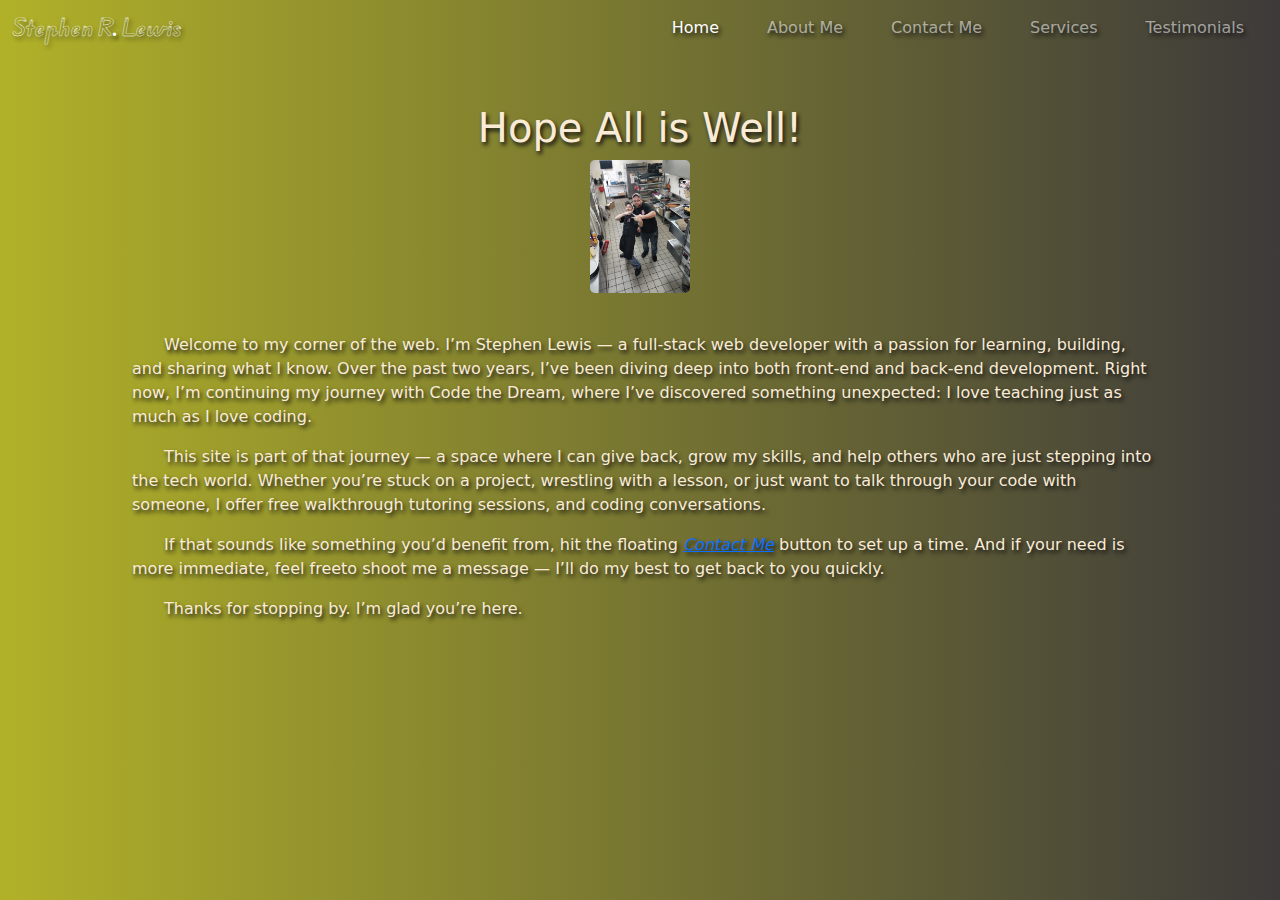
<file: index.html>
<!DOCTYPE html>
<html lang="en">
<head>
    <meta charset="UTF-8">
    <meta name="viewport" content="width=device-width, initial-scale=1.0">
    <link rel="stylesheet" href="https://cdnjs.cloudflare.com/ajax/libs/bootstrap/5.3.3/css/bootstrap.min.css">
    <link href="./css/style.css" rel="stylesheet">
    <title>Empowered by GoDaddy</title>
</head>
<body>
    

    <nav class="navbar navbar-expand-md navbar-dark">
    <div class="container-fluid">
        <!-- brand/logo -->
        <a class="navbar-brand home" href="#">Stephen R. Lewis</a>
        <!-- hamburger button setup -->
        <button class="navbar-toggler mx-3" type="button" data-bs-toggle="collapse" data-bs-target="#hamTarget"
        aria-controls="hamTarget" aria-expanded="false" aria-label="Toggle navigation">
        <span class="navbar-toggler-icon"></span>
    </button>
    <div class="collapse navbar-collapse justify-content-end" id="hamTarget">
        <div class="navbar-nav">
                <a class="home nav-link mx-3 active" aria-current="page" href="#">Home</a>
                <a class="mx-3 nav-link" href="./html/aboutMe.html">About Me</a>
                <a class="mx-3 nav-link" href="./html/contactMe.html">Contact Me</a>
                <a class="mx-3 nav-link" href="./html/services.html">Services</a>
                <a class="mx-3 nav-link" href="./html/testimonials.html">Testimonials</a>
            </div>
         </div><!--actaul nav-->
    </div><!--end container-->
</nav><!--end nav-->

    <div class="container">
        <div class="d-flex flex-column justify-content-start align-items-center">
            <div class="mt-5">
                <h1>Hope All is Well!</h1>
            </div>
            <div class="">
                <img class-="img-fluid" src="./css/Assets/img5.jpg">
            </div>
            
            <div class="essay-format">
                <p>Welcome to my corner of the web. I’m Stephen Lewis — a full-stack web developer with a passion for learning, building, and sharing what I know. Over the past two years, I’ve been diving deep into both front-end and back-end development. Right now, I’m continuing my journey with Code the Dream, where I’ve discovered something unexpected: I love teaching just as much as I love coding.<br/></p>
                    
                <p>This site is part of that journey — a space where I can give back, grow my skills, and help others who are just stepping into the tech world. Whether you’re stuck on a project, wrestling with a lesson, or just want to talk through your code with someone, I offer free walkthrough tutoring sessions, and coding conversations.<br/></p>
                    
                <p>If that sounds like something you’d benefit from, hit the floating <a  href="./html/contactMe.html"class="contactMe"><srtong><em>Contact Me</em></srtong></a> button to set up a time. And if your need is more immediate, feel freeto shoot me a message — I’ll do my best to get back to you quickly.<br/></p>
                            
    <p>Thanks for stopping by. I’m glad you’re here.</p>
                        
                
            </div>
        </div>
        

    </div>
<!-- end of container -->














    <script src="https://cdnjs.cloudflare.com/ajax/libs/bootstrap/5.3.3/js/bootstrap.bundle.min.js" integrity="sha512-7Pi/otdlbbCR+LnW+F7PwFcSDJOuUJB3OxtEHbg4vSMvzvJjde4Po1v4BR9Gdc9aXNUNFVUY+SK51wWT8WF0Gg==" crossorigin="anonymous" referrerpolicy="no-referrer"></script>
    <scipt src="./main.js"></scipt>
</body>
</html>
</file>
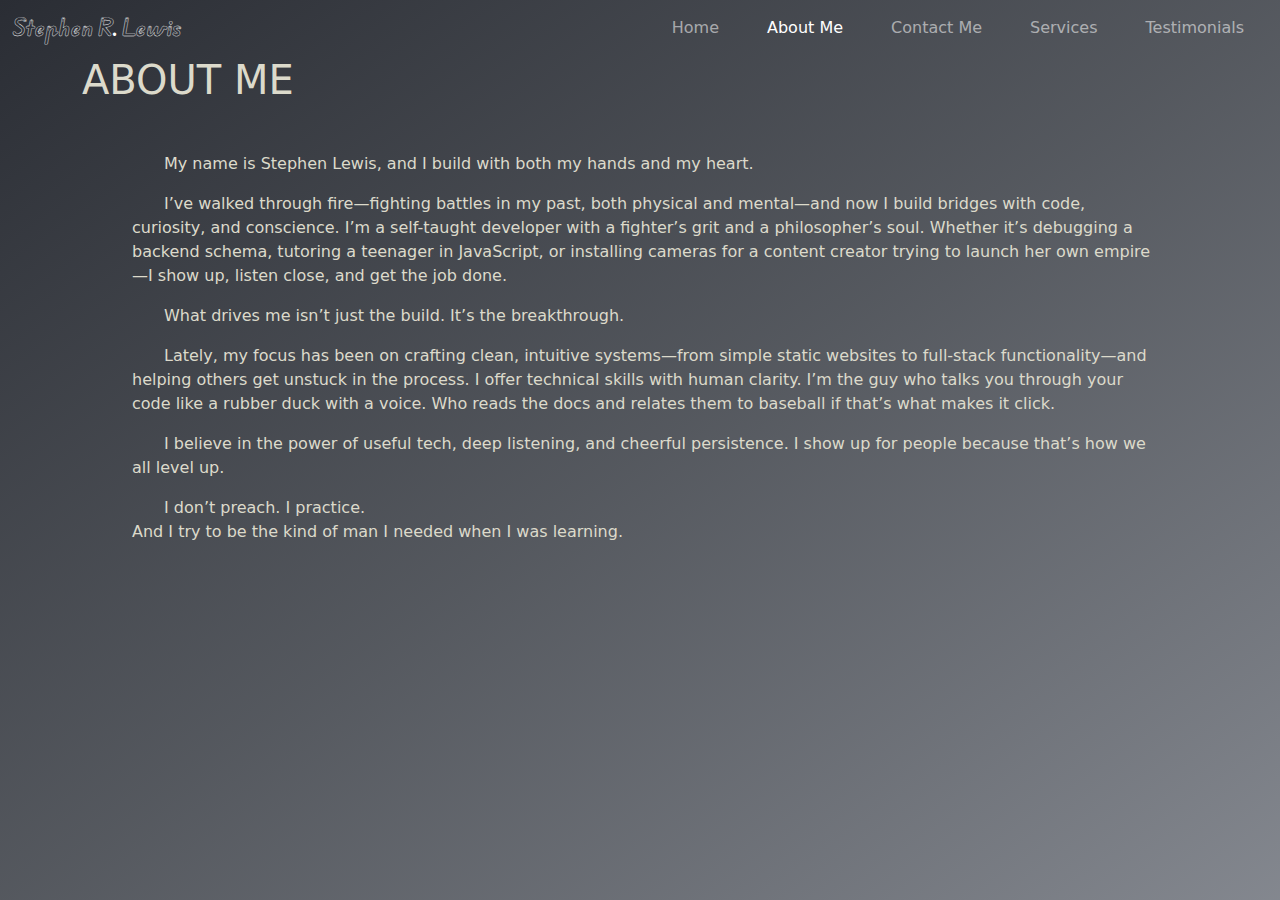
<file: html/aboutMe.html>
<!DOCTYPE html>
<html lang="en">
  <head>
    <meta charset="UTF-8" />
    <meta name="viewport" content="width=device-width, initial-scale=1.0" />
    <link
      rel="stylesheet"
      href="https://cdnjs.cloudflare.com/ajax/libs/bootstrap/5.3.3/css/bootstrap.min.css"
    />
    <link href="../css/aboutMe.css" rel="stylesheet" />
    <title>Empowered by GoDaddy</title>
  </head>
  <body>
    <!-- nav bar -->
    <nav class="navbar navbar-expand-md navbar-dark">
      <div class="container-fluid">
        <!-- brand/logo -->
        <a class="navbar-brand home" href="../index.html">Stephen R. Lewis</a>
        <!-- hamburger button setup -->
        <button
          class="navbar-toggler mx-3"
          type="button"
          data-bs-toggle="collapse"
          data-bs-target="#hamTarget"
          aria-controls="hamTarget"
          aria-expanded="false"
          aria-label="Toggle navigation"
        >
          <span class="navbar-toggler-icon"></span>
        </button>
        <div
          class="collapse navbar-collapse justify-content-end"
          id="hamTarget"
        >
          <div class="navbar-nav">
            <a
              class="home nav-link mx-3"
              aria-current="page"
              href="../index.html"
              >Home</a
            >
            <a class="mx-3 nav-link active" href="#">About Me</a>
            <a class="mx-3 nav-link" href="./contactMe.html">Contact Me</a>
            <a class="mx-3 nav-link" href="./testimonials.html"
            <a class="mx-3 nav-link" href="./services.html">Services</a>
            <a class="mx-3 nav-link" href="./testimonials.html">Testimonials</a>
          </div>
        </div>
        <!--actaul nav-->
      </div>
      <!--end container-->
    </nav>
    <!--end nav-->

    

  <div class="container">

    <div><h1>ABOUT ME</h1></div>
    <div class="essayFormat">

      <p>My name is Stephen Lewis, and I build with both my hands and my heart.<br/></p>
            
        
      <p>I’ve walked through fire—fighting battles in my past, both physical and mental—and now I build bridges with code, curiosity, and conscience. I’m a self-taught developer with a fighter’s grit and a philosopher’s soul. Whether it’s debugging a backend schema, tutoring a teenager in JavaScript, or installing cameras for a content creator trying to launch her own empire—I show up, listen close, and get the job done.<br/></p>
          
          
        
      <p>What drives me isn’t just the build. It’s the breakthrough.<br/></p>
          
      <p>Lately, my focus has been on crafting clean, intuitive systems—from simple static websites to full-stack functionality—and helping others get unstuck in the process. I offer technical skills with human clarity. I’m the guy who talks you through your code like a rubber duck with a voice. Who reads the docs and relates them to baseball if that’s what makes it click. <br/></p>
        
      <p>I believe in the power of useful tech, deep listening, and cheerful persistence. I show up for people because that’s how we all level up.<br/></p>

      <p>I don’t preach. I practice.<br/>
      And I try to be the kind of man I needed when I was learning.</p>   
    </div>
  </div>

    <script
      src="https://cdnjs.cloudflare.com/ajax/libs/bootstrap/5.3.3/js/bootstrap.bundle.min.js"
      integrity="sha512-7Pi/otdlbbCR+LnW+F7PwFcSDJOuUJB3OxtEHbg4vSMvzvJjde4Po1v4BR9Gdc9aXNUNFVUY+SK51wWT8WF0Gg=="
      crossorigin="anonymous"
      referrerpolicy="no-referrer"
    ></script>
    <scipt src="../main.js"></scipt>
  </body>
</html>
</file>
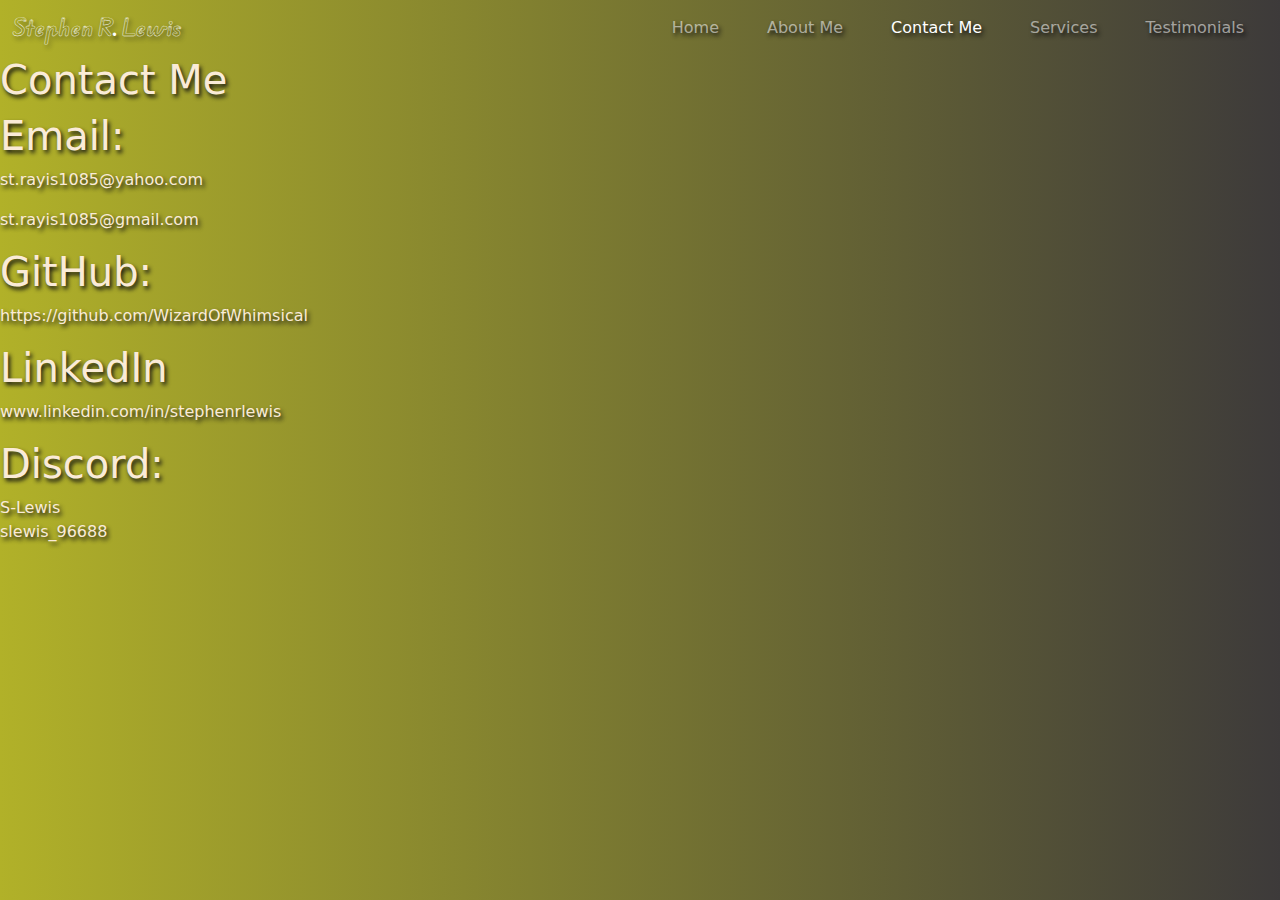
<file: html/contactMe.html>
<!DOCTYPE html>
<html lang="en">
  <head>
    <meta charset="UTF-8" />
    <meta name="viewport" content="width=device-width, initial-scale=1.0" />
    <link
      rel="stylesheet"
      href="https://cdnjs.cloudflare.com/ajax/libs/bootstrap/5.3.3/css/bootstrap.min.css"
    />
    <link href="../css/style.css" rel="stylesheet" />
    <title>Empowered by GoDaddy</title>
  </head>
  <body>
    <!-- nav bar -->
    <nav class="navbar navbar-expand-md navbar-dark">
      <div class="container-fluid">
        <!-- brand/logo -->
        <a class="navbar-brand home" href="../index.html">Stephen R. Lewis</a>
        <!-- hamburger button setup -->
        <button
          class="navbar-toggler"
          type="button"
          data-bs-toggle="collapse"
          data-bs-target="#hamTarget"
          aria-controls="hamTarget"
          aria-expanded="false"
          aria-label="Toggle navigation"
        >
          <span class="navbar-toggler-icon"></span>
        </button>
        <div
          class="collapse navbar-collapse justify-content-end"
          id="hamTarget"
        >
          <div class="navbar-nav">
            <a
              class="home nav-link mx-3"
              aria-current="page"
              href="../index.html"
              >Home</a
            >
            <a class="mx-3 nav-link" href="./aboutMe.html">About Me</a>
            <a class="mx-3 nav-link active" href="#">Contact Me</a>
            <a class="mx-3 nav-link" href="./services.html">Services</a>
            <a class="mx-3 nav-link" href="./testimonials.html">Testimonials</a>
          </div>
        </div>
        <!--actaul nav-->
      </div>
      <!--end container-->
    </nav>
    <!--end nav-->

    <h1>Contact Me</h1>
      <div><h1>Email:</h1></div>
      <div><p>st.rayis1085@yahoo.com</p></div>
      <div><p>st.rayis1085@gmail.com</p></div>

        <div><h1>GitHub:</h1></div>
      <div><p>https://github.com/WizardOfWhimsical</p></div>

        <div><h1>LinkedIn</h1></div>
      <div><p>www.linkedin.com/in/stephenrlewis</p></div>

        <div><h1>Discord:</h1></div>
      <div><p>S-Lewis <br/>
slewis_96688</p></div>
    <script
      src="https://cdnjs.cloudflare.com/ajax/libs/bootstrap/5.3.3/js/bootstrap.bundle.min.js"
      integrity="sha512-7Pi/otdlbbCR+LnW+F7PwFcSDJOuUJB3OxtEHbg4vSMvzvJjde4Po1v4BR9Gdc9aXNUNFVUY+SK51wWT8WF0Gg=="
      crossorigin="anonymous"
      referrerpolicy="no-referrer"
    ></script>
    <scipt src="../main.js"></scipt>
  </body>
</html>
</file>
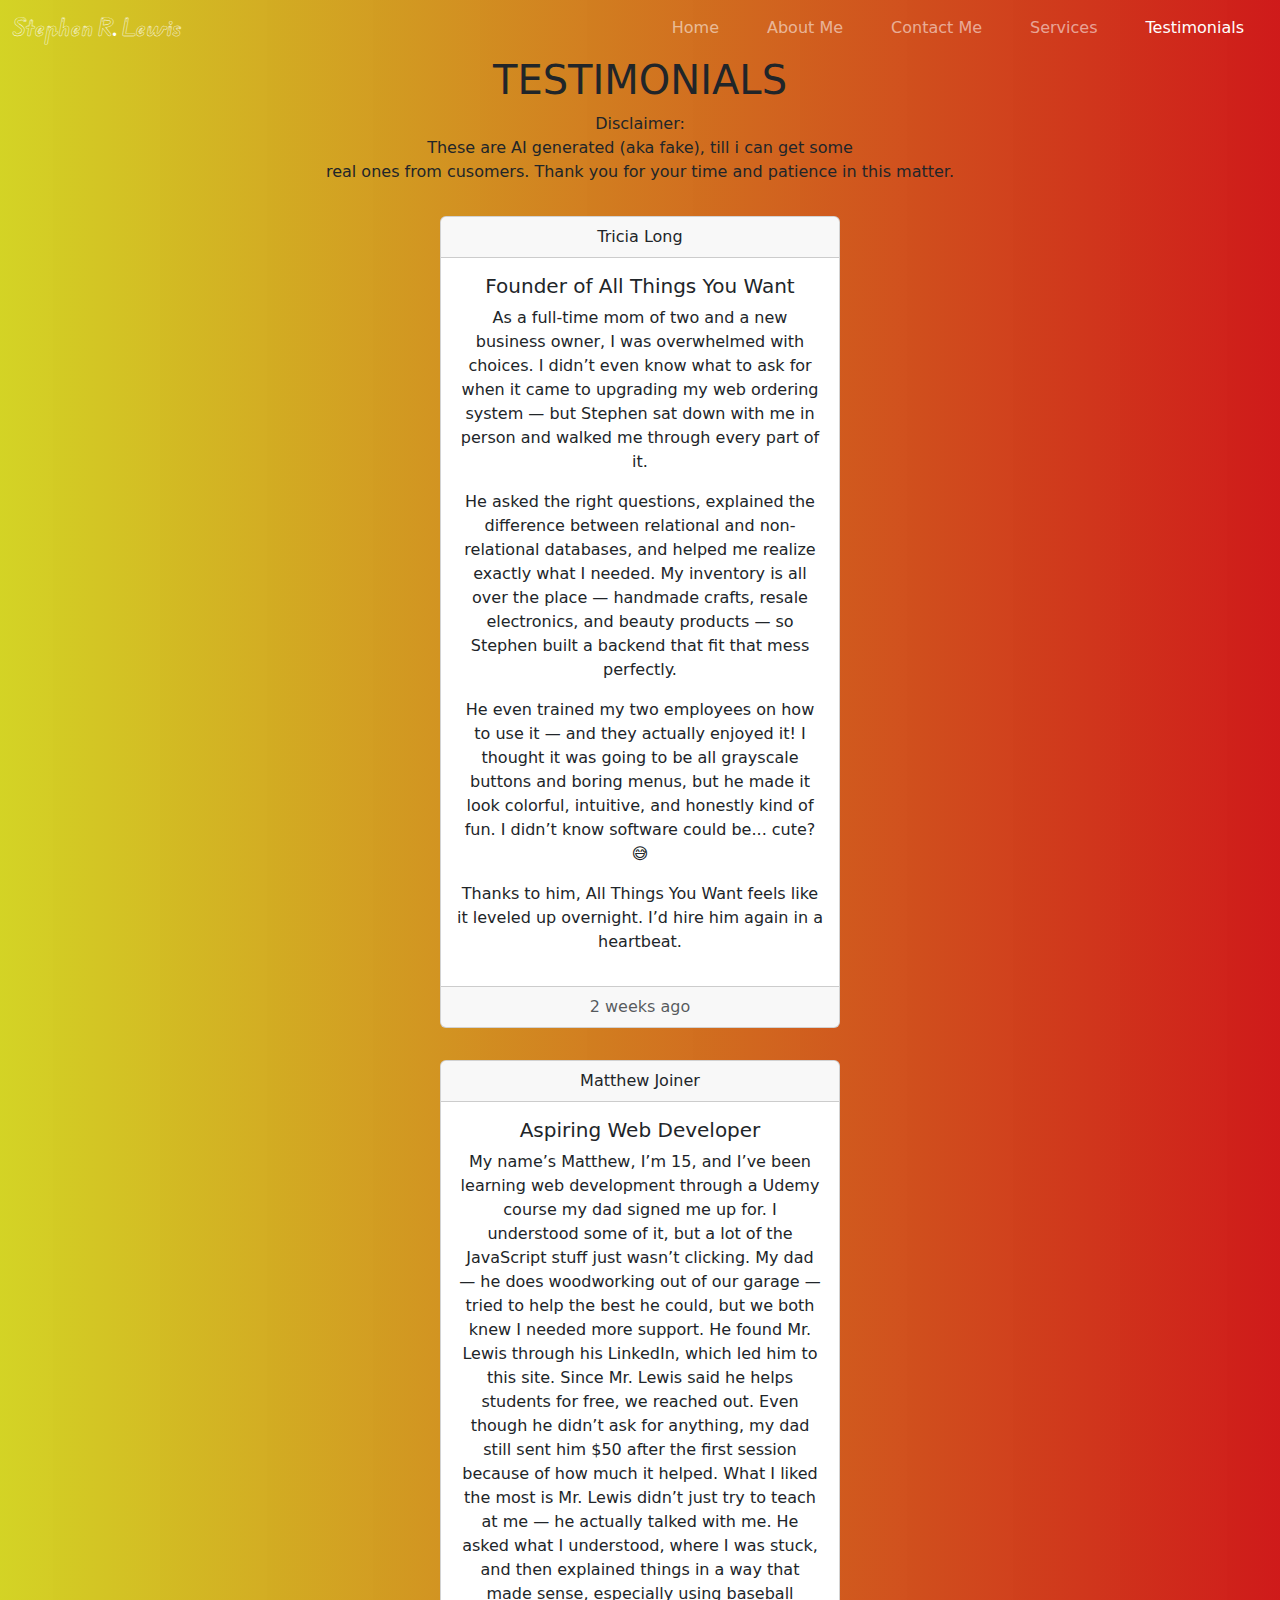
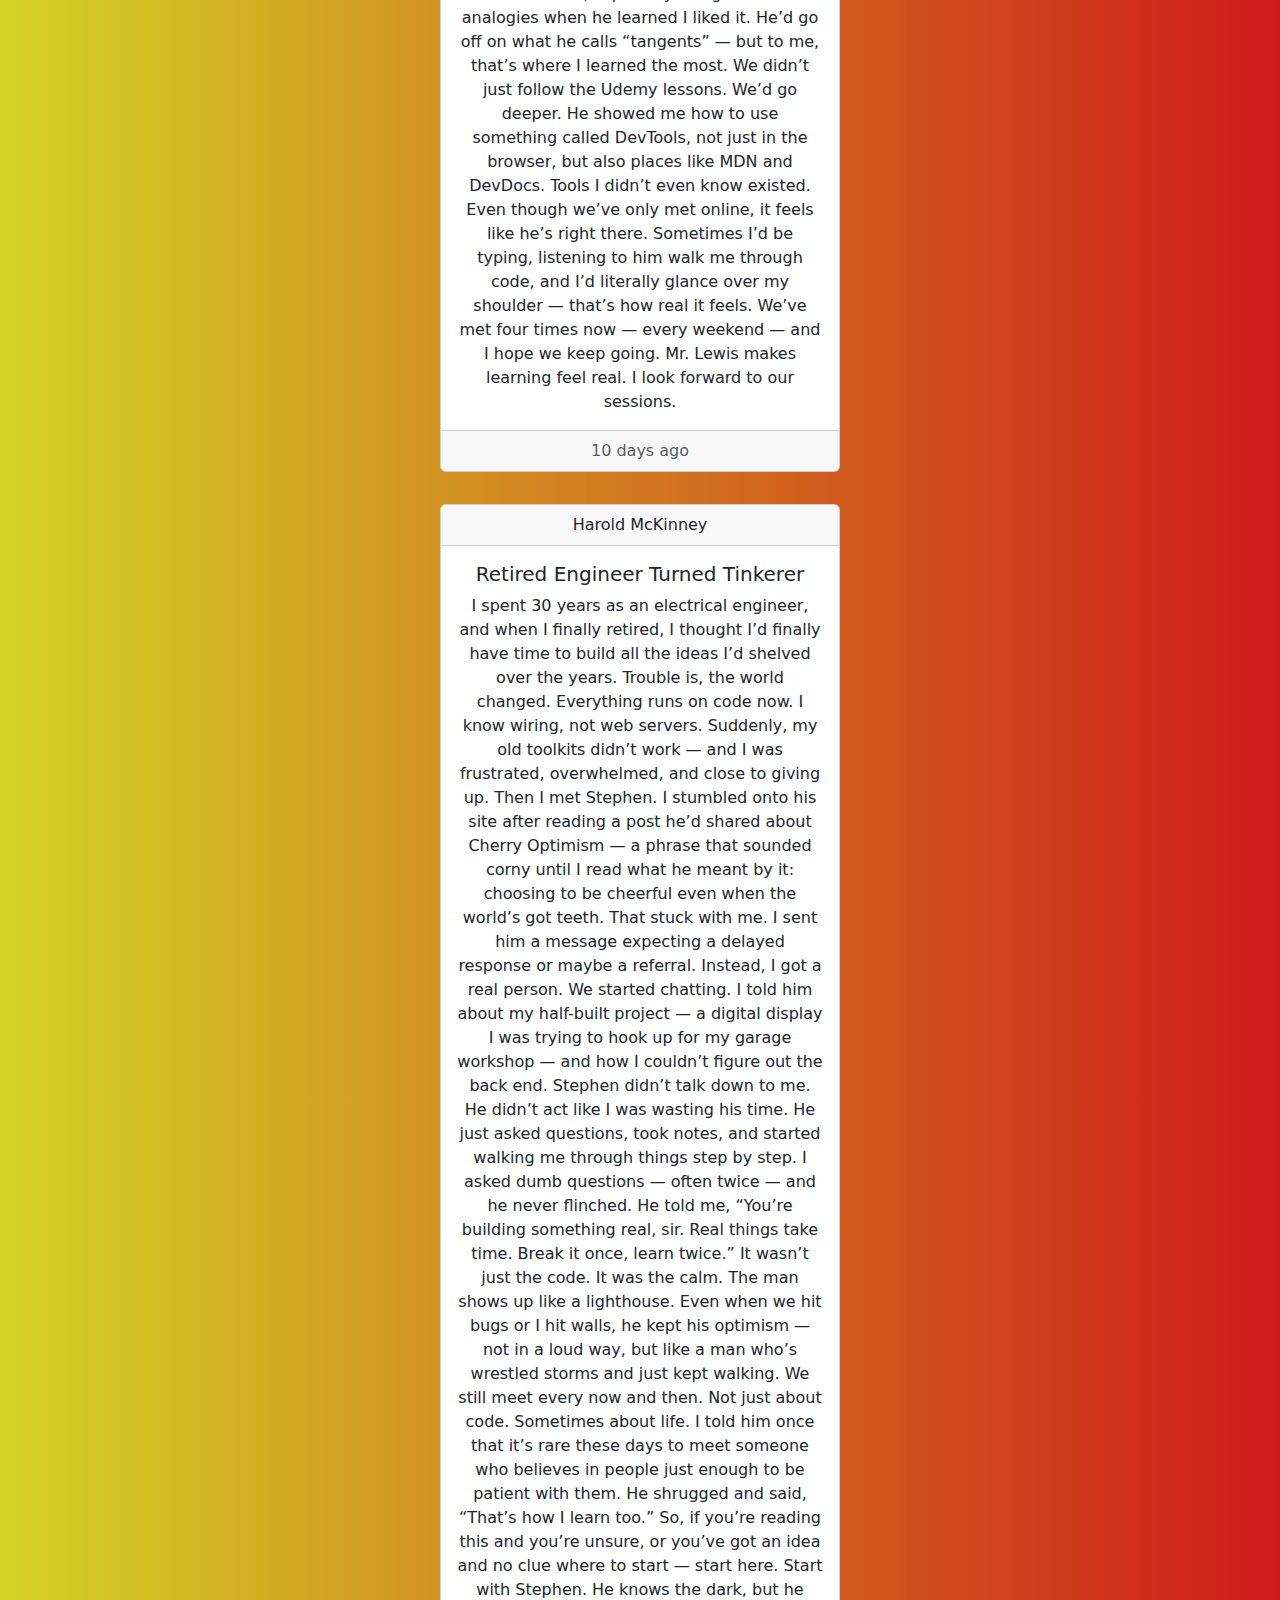
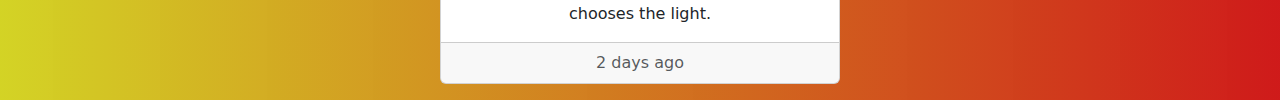
<file: html/testimonials.html>
<!DOCTYPE html>
<html lang="en">
  <head>
    <meta charset="UTF-8" />
    <meta name="viewport" content="width=device-width, initial-scale=1.0" />
    <link
      rel="stylesheet"
      href="https://cdnjs.cloudflare.com/ajax/libs/bootstrap/5.3.3/css/bootstrap.min.css"
    />
    <link href="../css/testimonials.css" rel="stylesheet" />
    <title>Empowered by GoDaddy</title>
  </head>
  <body>
    <!-- nav bar -->
    <nav class="navbar navbar-expand-md navbar-dark">
      <div class="container-fluid">
        <!-- brand/logo -->
        <a class="navbar-brand home" href="../index.html">Stephen R. Lewis</a>
        <!-- hamburger button setup -->
        <button
          class="navbar-toggler mx-3"
          type="button"
          data-bs-toggle="collapse"
          data-bs-target="#hamTarget"
          aria-controls="hamTarget"
          aria-expanded="false"
          aria-label="Toggle navigation"
        >
          <span class="navbar-toggler-icon"></span>
        </button>
        <div
          class="collapse navbar-collapse justify-content-end"
          id="hamTarget"
        >
          <div class="navbar-nav">
            <a
              class="home nav-link mx-3"
              aria-current="page"
              href="../index.html"
              >Home</a
            >
            <a class="mx-3 nav-link" href="./aboutMe.html">About Me</a>
            <a class="mx-3 nav-link" href="./contactMe.html">Contact Me</a>
            <a class="mx-3 nav-link" href="./services.html">Services</a>
            <a class="mx-3 nav-link active" href="#">Testimonials</a>
          </div>
        </div>
        <!--actaul nav-->
      </div>
      <!--end container-->
    </nav>
    <!--end nav-->

  <div class="text-center">
    <h1>TESTIMONIALS</h1>
    <p>Disclaimer: <br/> These are AI generated (aka fake), till i can get some <br/> real ones from cusomers. Thank you for your time and patience in this matter.</p>
  </div>
    

  <div class="container">
    <div class="d-flex flex-column justify-content-around align-items-center m-3">
        <div class="card text-center m-3">
          <div class="card-header">
           Tricia Long
          </div>
          <div class="card-body card-overflow">
            <h5 class="card-title">Founder of All Things You Want</h5>
            <div class="eassay-format">
              <p class="card-text">As a full-time mom of two and a new business owner, I was overwhelmed with choices. I didn’t even know what to ask for when it came to upgrading my web ordering system — but Stephen sat down with me in person and walked me through every part of it.<br/></p>
                
              <p>He asked the right questions, explained the difference between relational and non-relational databases, and helped me realize exactly what I needed. My inventory is all over the place — handmade crafts, resale electronics, and beauty products — so Stephen built a backend that fit that mess perfectly.<br/></p>
              <p>He even trained my two employees on how to use it — and they actually enjoyed it! I thought it was going to be all grayscale buttons and boring menus, but he made it look colorful, intuitive, and honestly kind of fun. I didn’t know software could be... cute? 😅<br/></p>
              <p>Thanks to him, All Things You Want feels like it leveled up overnight. I’d hire him again in a heartbeat.<br/></p>
            <!-- <a href="#" class="btn btn-primary">Expand testimonial</a> -->
            </div>
        </div>
        <div class="card-footer text-body-secondary">
          2 weeks ago
        </div>
    </div>

  <div class="card text-center m-3">
    <div class="card-header">
      Matthew Joiner
    </div>
    <div class="card-body card-overflow">
      <h5 class="card-title">Aspiring Web Developer</h5>
      <p class="card-text">My name’s Matthew, I’m 15, and I’ve been learning web development through a Udemy course my dad signed me up for. I understood some of it, but a lot of the JavaScript stuff just wasn’t clicking. My dad — he does woodworking out of our garage — tried to help the best he could, but we both knew I needed more support.

      He found Mr. Lewis through his LinkedIn, which led him to this site. Since Mr. Lewis said he helps students for free, we reached out. Even though he didn’t ask for anything, my dad still sent him $50 after the first session because of how much it helped.

      What I liked the most is Mr. Lewis didn’t just try to teach at me — he actually talked with me. He asked what I understood, where I was stuck, and then explained things in a way that made sense, especially using baseball analogies when he learned I liked it.

      He’d go off on what he calls “tangents” — but to me, that’s where I learned the most. We didn’t just follow the Udemy lessons. We’d go deeper. He showed me how to use something called DevTools, not just in the browser, but also places like MDN and DevDocs. Tools I didn’t even know existed.

      Even though we’ve only met online, it feels like he’s right there. Sometimes I’d be typing, listening to him walk me through code, and I’d literally glance over my shoulder — that’s how real it feels.

      We’ve met four times now — every weekend — and I hope we keep going. Mr. Lewis makes learning feel real. I look forward to our sessions.</p>
      <!-- <a href="#" class="btn btn-primary">Expand testimonial</a> -->
    </div>
    <div class="card-footer text-body-secondary">
      10 days ago
    </div>
  </div>

  <div class="card text-center m-3">
    <div class="card-header">
      Harold McKinney
    </div>
    <div class="card-body card-overflow">
      <h5 class="card-title">Retired Engineer Turned Tinkerer</h5>
        <p class="card-text">                    I spent 30 years as an electrical engineer, and when I finally retired, I thought I’d finally have time to build all the ideas I’d shelved over the years. Trouble is, the world changed. Everything runs on code now. I know wiring, not web servers. Suddenly, my old toolkits didn’t work — and I was frustrated, overwhelmed, and close to giving up.

                        Then I met Stephen.

                        I stumbled onto his site after reading a post he’d shared about Cherry Optimism — a phrase that sounded corny until I read what he meant by it: choosing to be cheerful even when the world’s got teeth. That stuck with me.

                        I sent him a message expecting a delayed response or maybe a referral. Instead, I got a real person. We started chatting. I told him about my half-built project — a digital display I was trying to hook up for my garage workshop — and how I couldn’t figure out the back end.

                        Stephen didn’t talk down to me. He didn’t act like I was wasting his time. He just asked questions, took notes, and started walking me through things step by step. I asked dumb questions — often twice — and he never flinched. He told me, “You’re building something real, sir. Real things take time. Break it once, learn twice.”

                        It wasn’t just the code. It was the calm. The man shows up like a lighthouse. Even when we hit bugs or I hit walls, he kept his optimism — not in a loud way, but like a man who’s wrestled storms and just kept walking.

                        We still meet every now and then. Not just about code. Sometimes about life. I told him once that it’s rare these days to meet someone who believes in people just enough to be patient with them. He shrugged and said, “That’s how I learn too.”

                        So, if you’re reading this and you’re unsure, or you’ve got an idea and no clue where to start — start here. Start with Stephen. He knows the dark, but he chooses the light.</p>
        <!-- <a href="#" class="btn btn-primary">Expand?</a> -->
      </div>
      <div class="card-footer text-body-secondary">
        2 days ago
      </div>
    </div> 
  </div>       
</div>       
    <!-- CAROSEL OF OTHER LITTLE ONES UNDERNEATH THESE -->
   

    <script
      src="https://cdnjs.cloudflare.com/ajax/libs/bootstrap/5.3.3/js/bootstrap.bundle.min.js"
      integrity="sha512-7Pi/otdlbbCR+LnW+F7PwFcSDJOuUJB3OxtEHbg4vSMvzvJjde4Po1v4BR9Gdc9aXNUNFVUY+SK51wWT8WF0Gg=="
      crossorigin="anonymous"
      referrerpolicy="no-referrer"
    ></script>
    <scipt src="../main.js"></scipt>
  </body>
</html>
</file>
<file: css/style.css>
@import url("./navBar.css");
@import url("./rootColor.css");
*{
    margin: 0;
    padding:0;
    box-sizing: border-box;
}
body{
    width: 100vw;
    height: 100vh;
    background: linear-gradient(to left, rgba(48, 45, 45, 0.938), rgba(163, 163, 2, 0.849));
    color:antiquewhite;
    text-shadow: 2px 3px 4px rgb(17, 17, 17);
}
/* 
styling for index
*/
.essay-format{
    text-indent: 2em;
    margin-bottom: 1.5em;
    margin-left: 10px;
    padding:2.5em;
}
img{
    border-radius: 5px;
    width: 100px;
    /* height: auto; */
}
</file>
<file: css/aboutMe.css>
@import url("./basicStyling.css");

.essayFormat{
    text-indent: 2em;
    margin-bottom: 1.5em;
    margin-left: 10px;
    padding:2.5em;
}
</file>
<file: css/testimonials.css>
@import url("./navBar.css");

*{
    margin: 0;
    padding:0;
    box-sizing: brder-box;
}
body{
    width: 100vw;
    height: 100vh;
    background: linear-gradient(to left, rgba(204, 11, 11, 0.938), rgba(206, 206, 10, 0.89))
}

.card{
width:400px;
height:600px'
}
.card-body .overflow-auto{
    max-height: 100px;
}
</file>
